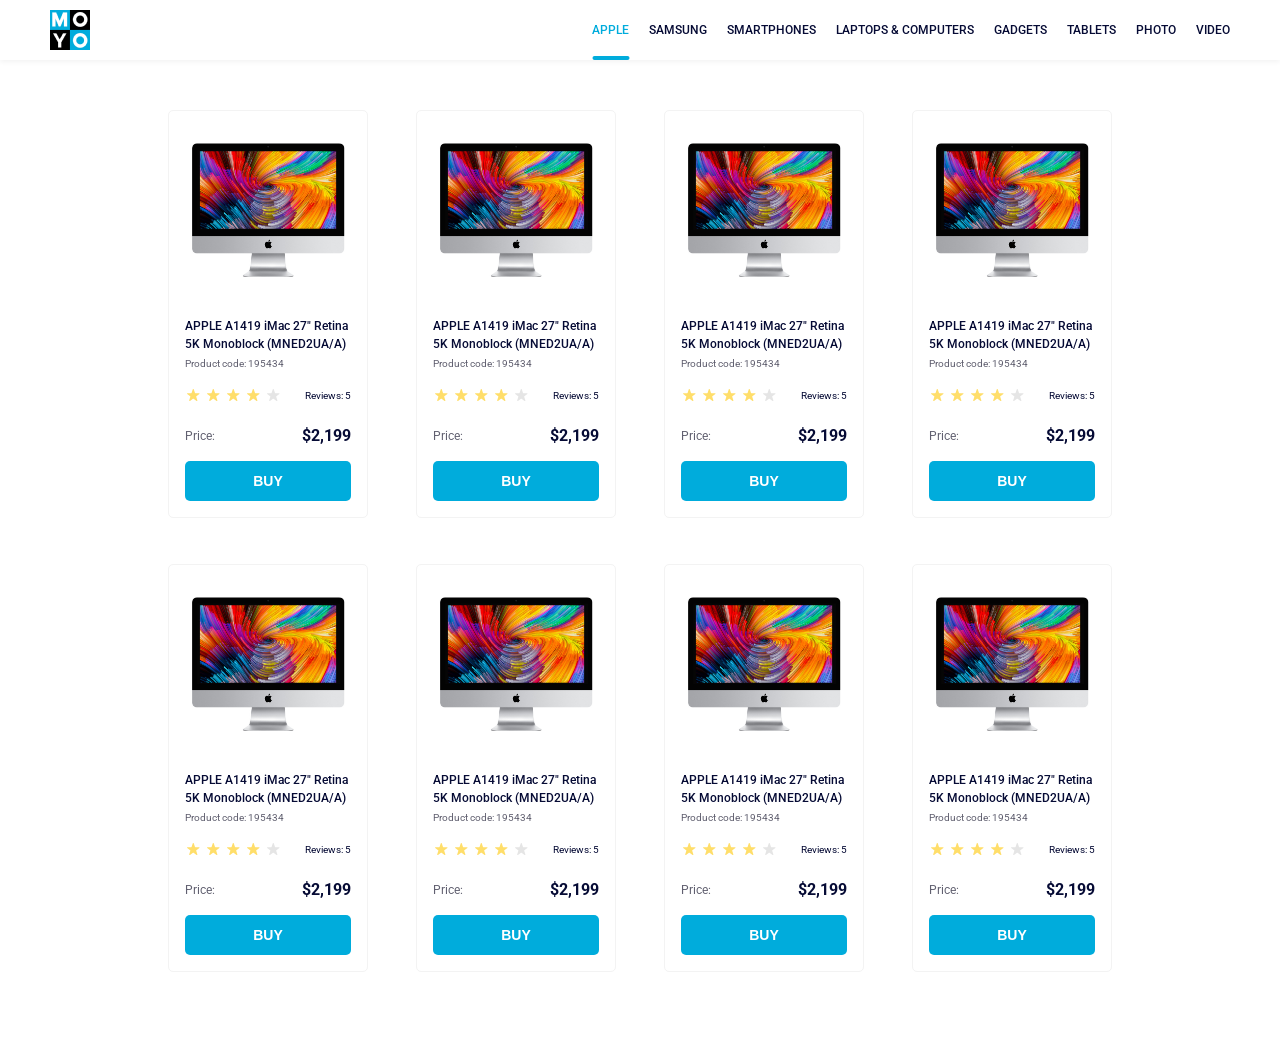
<file: index.html>
<!doctype html><html lang="en"><head><meta charset="utf-8"><meta name="viewport" content="width=device-width, initial-scale=1.0"><title>Catalog Page</title><link rel="preconnect" href="https://fonts.googleapis.com"><link rel="preconnect" href="https://fonts.gstatic.com"><link href="https://fonts.googleapis.com/css2?family=Roboto:ital,wght@0,100..900;1,100..900&display=swap" rel="stylesheet"><link rel="stylesheet" href="index.5441d8fe.css"></head><body> <header class="header"> <a href="#" class="header__logo"> <img src="logo.eddae0ff.png" alt="moyo-logo"> </a> <nav class="nav"> <ul class="nav__list"> <li class="nav__item"> <a href="#" class="is-active nav__link"> APPLE </a> </li> <li class="nav__item"> <a href="#" class="nav__link"> SAMSUNG </a> </li> <li class="nav__item"> <a href="#" class="nav__link"> SMARTPHONES </a> </li> <li class="nav__item"> <a href="#" class="nav__link" data-qa="nav-hover"> LAPTOPS & COMPUTERS </a> </li> <li class="nav__item"> <a href="#" class="nav__link"> GADGETS </a> </li> <li class="nav__item"> <a href="#" class="nav__link"> TABLETS </a> </li> <li class="nav__item"> <a href="#" class="nav__link"> PHOTO </a> </li> <li class="nav__item"> <a href="#" class="nav__link"> VIDEO </a> </li> </ul> </nav> </header> <main class="catalog"> <article class="card catalog__card" data-qa="card"> <div class="card__header"> <img src="imac.202c52ff.jpeg" alt="APPLE A1419 iMac 27 Retina 5k image" class="card__image"> <h3 class="card__title"> APPLE A1419 iMac 27" Retina <br> 5K Monoblock (MNED2UA/A) </h3> <p class="card__code">Product code: 195434</p> </div> <div class="card__rating"> <div class="stars stars--4"> <div class="stars__star"></div> <div class="stars__star"></div> <div class="stars__star"></div> <div class="stars__star"></div> <div class="stars__star"></div> </div> <p class="card__reviews">Reviews: 5</p> </div> <div class="card__price"> <span class="card__price-label">Price:</span> <span class="card__price-value">$2,199</span> </div> <button class="card__button" data-qa="card-hover"> Buy </button> </article> <article class="card catalog__card"> <div class="card__header"> <img src="imac.202c52ff.jpeg" alt="APPLE A1419 iMac 27 Retina 5K image" class="card__image"> <h3 class="card__title"> APPLE A1419 iMac 27" Retina <br> 5K Monoblock (MNED2UA/A) </h3> <p class="card__code">Product code: 195434</p> </div> <div class="card__rating"> <div class="stars stars--4"> <div class="stars__star"></div> <div class="stars__star"></div> <div class="stars__star"></div> <div class="stars__star"></div> <div class="stars__star"></div> </div> <p class="card__reviews">Reviews: 5</p> </div> <div class="card__price"> <span class="card__price-label">Price:</span> <span class="card__price-value">$2,199</span> </div> <button class="card__button" data-qa="card-hover"> Buy </button> </article> <article class="card catalog__card"> <div class="card__header"> <img src="imac.202c52ff.jpeg" alt="APPLE A1419 iMac 27 Retina 5K image" class="card__image"> <h3 class="card__title"> APPLE A1419 iMac 27" Retina <br> 5K Monoblock (MNED2UA/A) </h3> <p class="card__code">Product code: 195434</p> </div> <div class="card__rating"> <div class="stars stars--4"> <div class="stars__star"></div> <div class="stars__star"></div> <div class="stars__star"></div> <div class="stars__star"></div> <div class="stars__star"></div> </div> <p class="card__reviews">Reviews: 5</p> </div> <div class="card__price"> <span class="card__price-label">Price:</span> <span class="card__price-value">$2,199</span> </div> <button class="card__button" data-qa="card-hover"> Buy </button> </article> <article class="card catalog__card"> <div class="card__header"> <img src="imac.202c52ff.jpeg" alt="APPLE A1419 iMac 27 Retina 5K image" class="card__image"> <h3 class="card__title"> APPLE A1419 iMac 27" Retina <br> 5K Monoblock (MNED2UA/A) </h3> <p class="card__code">Product code: 195434</p> </div> <div class="card__rating"> <div class="stars stars--4"> <div class="stars__star"></div> <div class="stars__star"></div> <div class="stars__star"></div> <div class="stars__star"></div> <div class="stars__star"></div> </div> <p class="card__reviews">Reviews: 5</p> </div> <div class="card__price"> <span class="card__price-label">Price:</span> <span class="card__price-value">$2,199</span> </div> <button class="card__button" data-qa="card-hover"> Buy </button> </article> <article class="card catalog__card"> <div class="card__header"> <img src="imac.202c52ff.jpeg" alt="APPLE A1419 iMac 27 Retina 5K image" class="card__image"> <h3 class="card__title"> APPLE A1419 iMac 27" Retina <br> 5K Monoblock (MNED2UA/A) </h3> <p class="card__code">Product code: 195434</p> </div> <div class="card__rating"> <div class="stars stars--4"> <div class="stars__star"></div> <div class="stars__star"></div> <div class="stars__star"></div> <div class="stars__star"></div> <div class="stars__star"></div> </div> <p class="card__reviews">Reviews: 5</p> </div> <div class="card__price"> <span class="card__price-label">Price:</span> <span class="card__price-value">$2,199</span> </div> <button class="card__button" data-qa="card-hover"> Buy </button> </article> <article class="card catalog__card"> <div class="card__header"> <img src="imac.202c52ff.jpeg" alt="APPLE A1419 iMac 27 Retina 5K image" class="card__image"> <h3 class="card__title"> APPLE A1419 iMac 27" Retina <br> 5K Monoblock (MNED2UA/A) </h3> <p class="card__code">Product code: 195434</p> </div> <div class="card__rating"> <div class="stars stars--4"> <div class="stars__star"></div> <div class="stars__star"></div> <div class="stars__star"></div> <div class="stars__star"></div> <div class="stars__star"></div> </div> <p class="card__reviews">Reviews: 5</p> </div> <div class="card__price"> <span class="card__price-label">Price:</span> <span class="card__price-value">$2,199</span> </div> <button class="card__button" data-qa="card-hover"> Buy </button> </article> <article class="card catalog__card"> <div class="card__header"> <img src="imac.202c52ff.jpeg" alt="APPLE A1419 iMac 27 Retina 5K image" class="card__image"> <h3 class="card__title"> APPLE A1419 iMac 27" Retina <br> 5K Monoblock (MNED2UA/A) </h3> <p class="card__code">Product code: 195434</p> </div> <div class="card__rating"> <div class="stars stars--4"> <div class="stars__star"></div> <div class="stars__star"></div> <div class="stars__star"></div> <div class="stars__star"></div> <div class="stars__star"></div> </div> <p class="card__reviews">Reviews: 5</p> </div> <div class="card__price"> <span class="card__price-label">Price:</span> <span class="card__price-value">$2,199</span> </div> <button class="card__button" data-qa="card-hover"> Buy </button> </article> <article class="card catalog__card"> <div class="card__header"> <img src="imac.202c52ff.jpeg" alt="APPLE A1419 iMac 27 Retina 5K image" class="card__image"> <h3 class="card__title"> APPLE A1419 iMac 27" Retina <br> 5K Monoblock (MNED2UA/A) </h3> <p class="card__code">Product code: 195434</p> </div> <div class="card__rating"> <div class="stars stars--4"> <div class="stars__star"></div> <div class="stars__star"></div> <div class="stars__star"></div> <div class="stars__star"></div> <div class="stars__star"></div> </div> <p class="card__reviews">Reviews: 5</p> </div> <div class="card__price"> <span class="card__price-label">Price:</span> <span class="card__price-value">$2,199</span> </div> <button class="card__button" data-qa="card-hover"> Buy </button> </article> </main> </body></html>
</file>
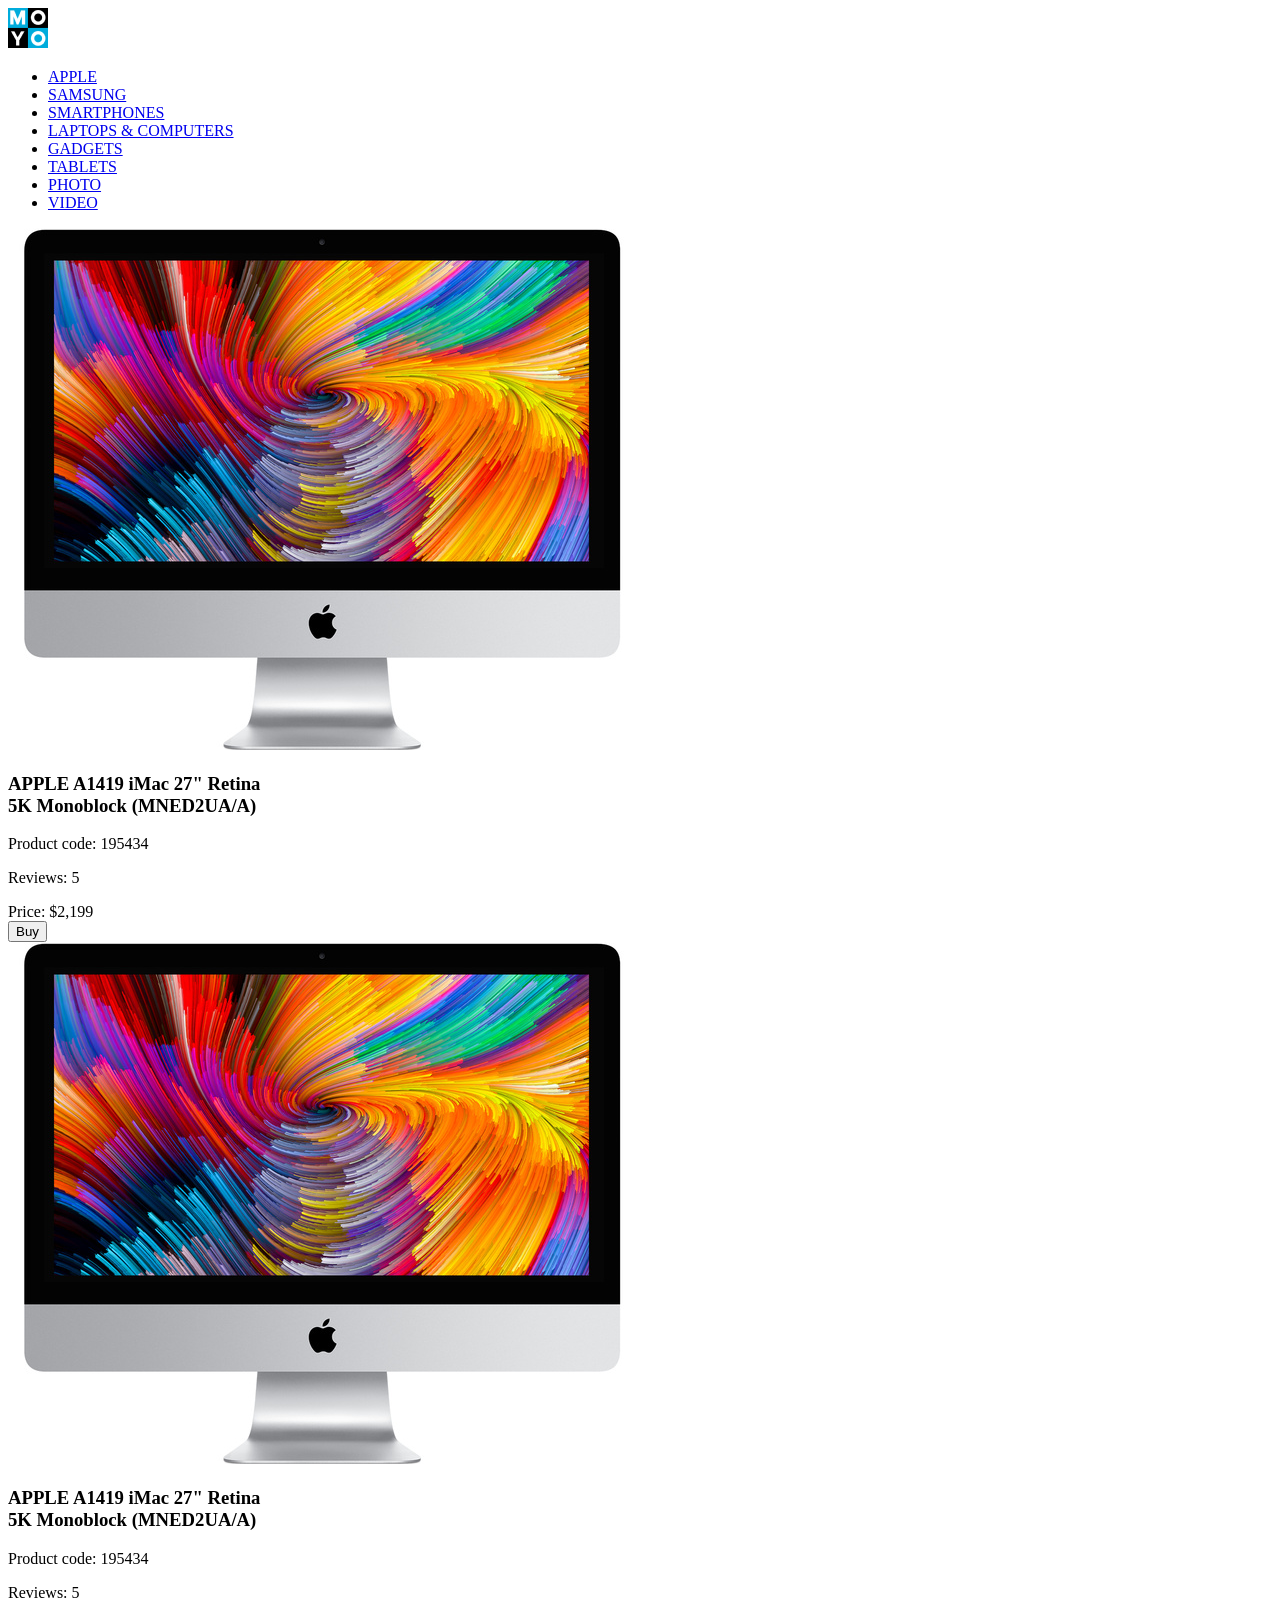
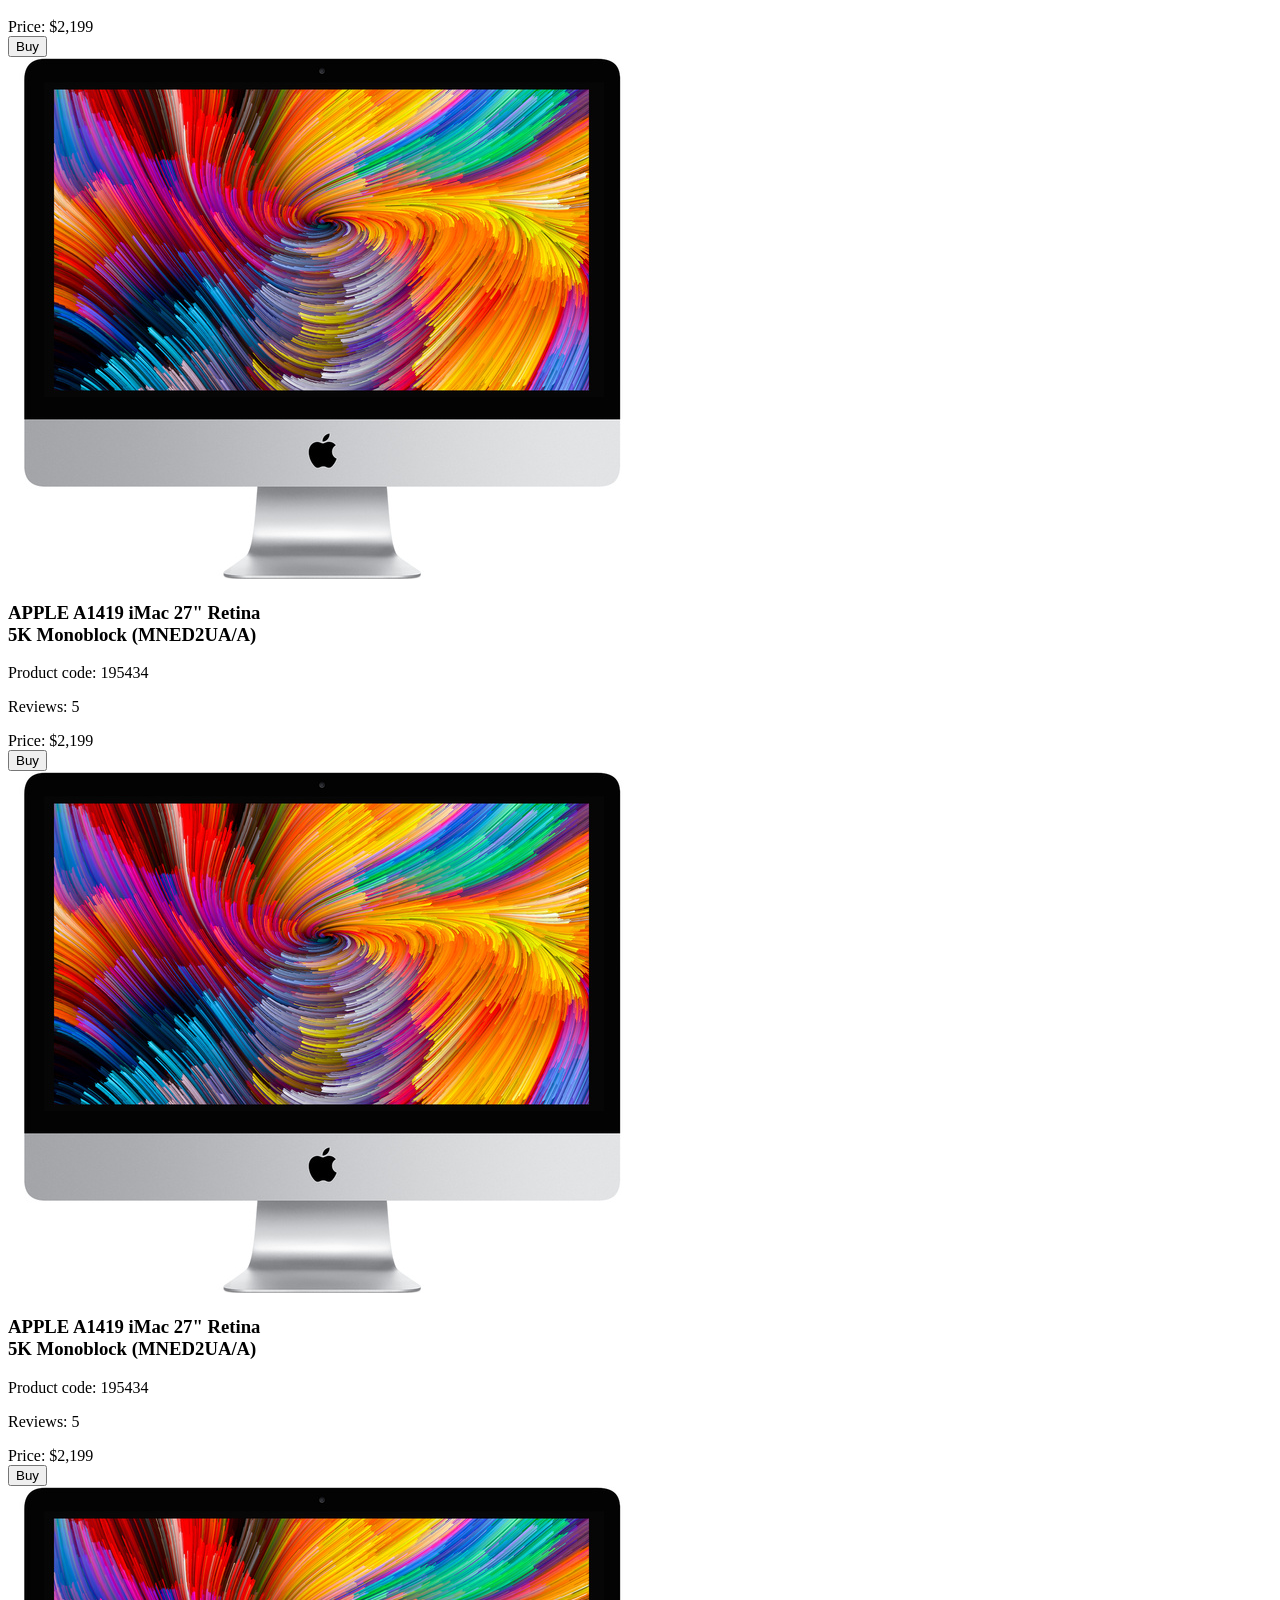
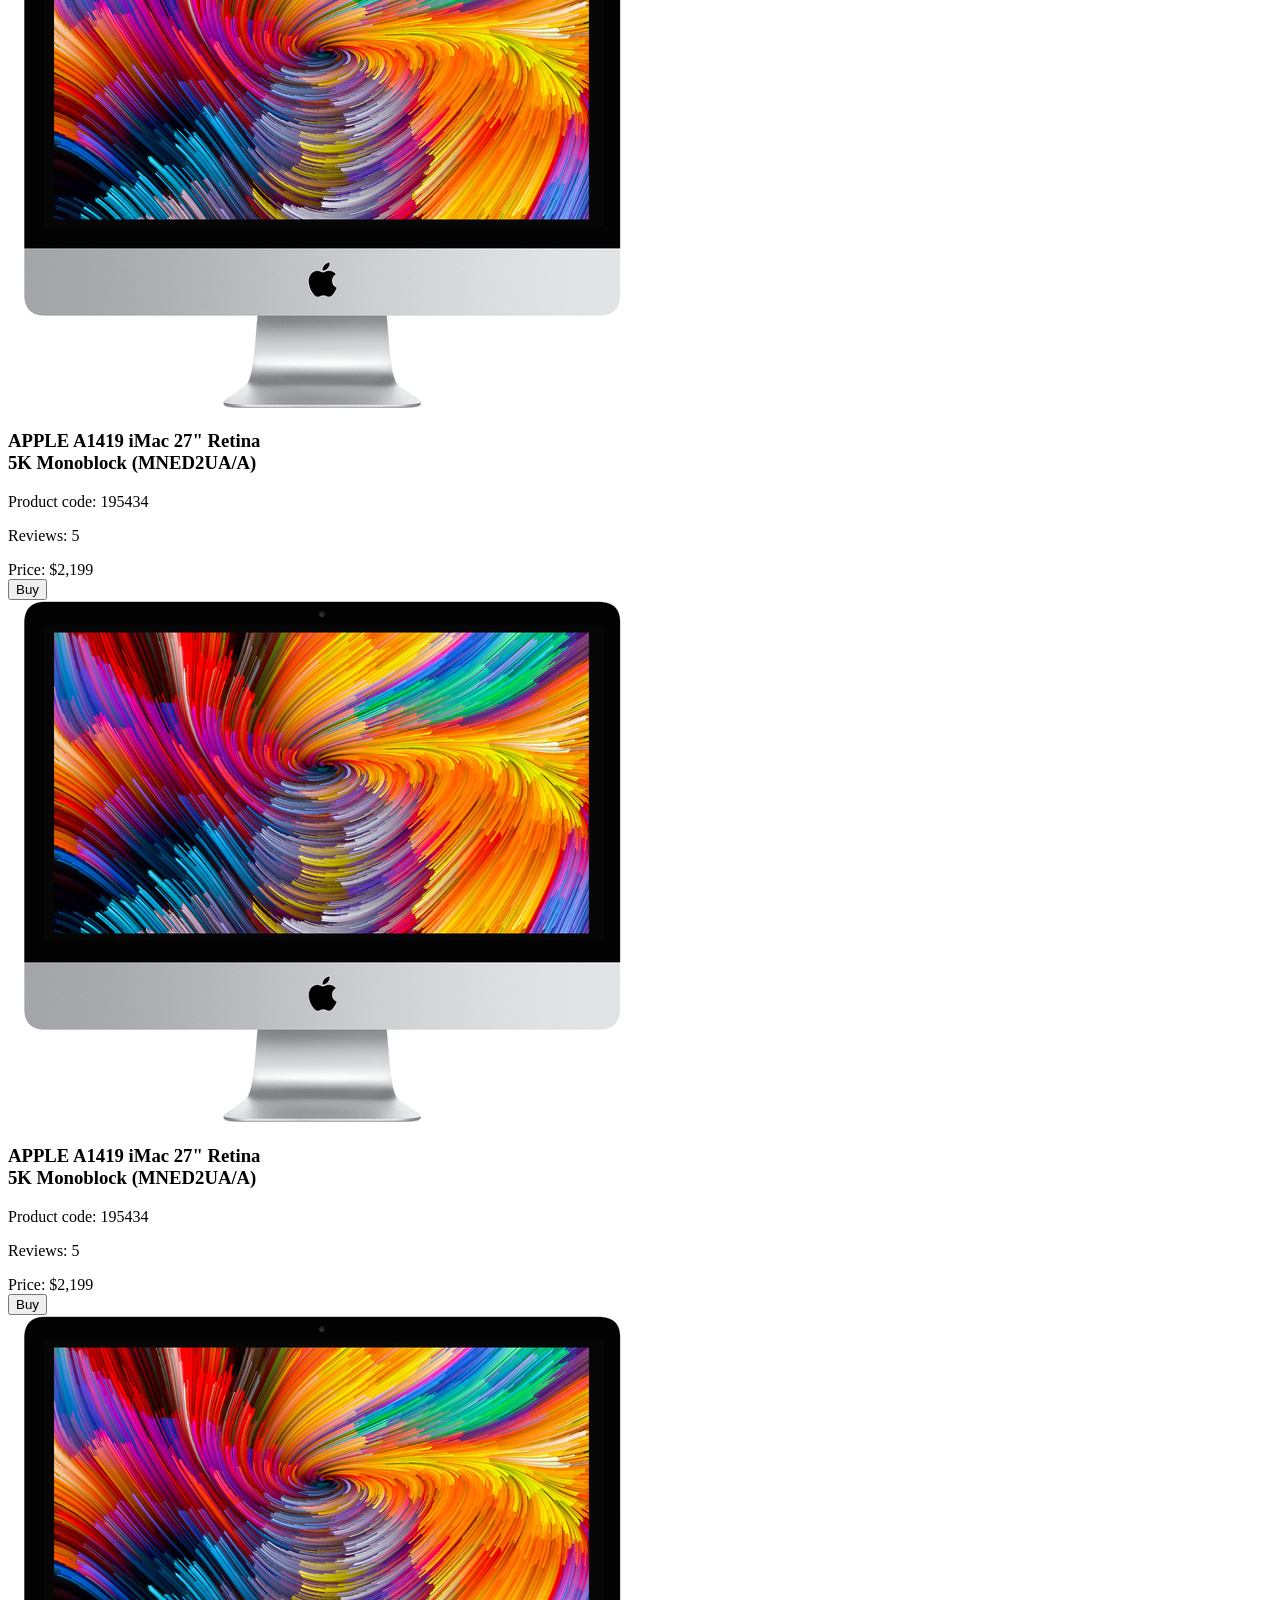
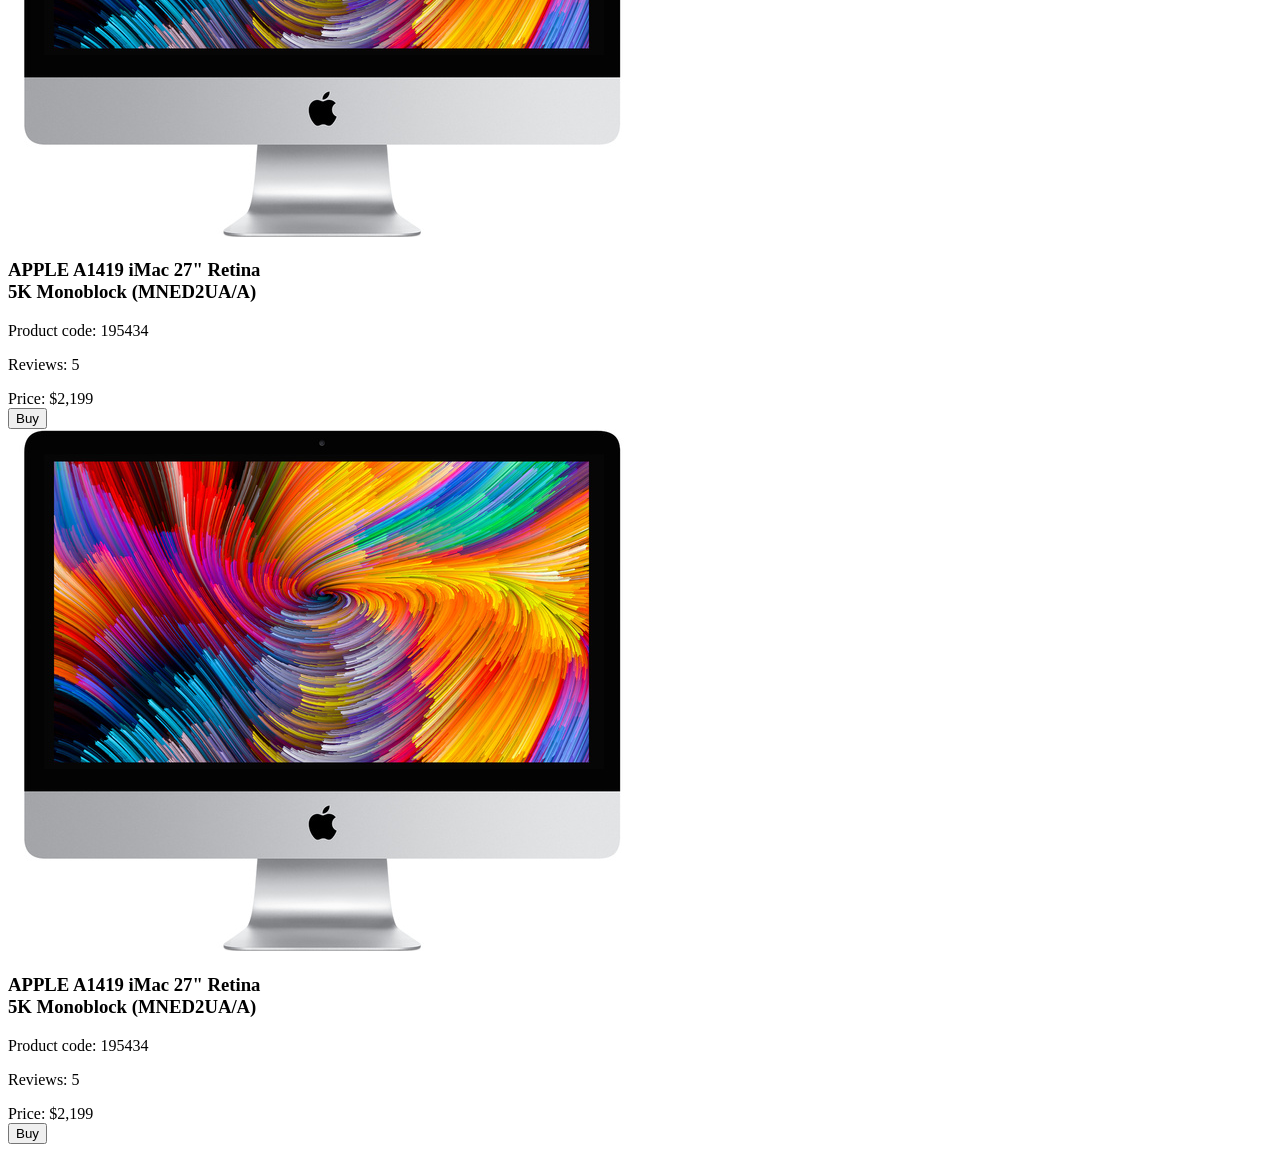
<file: src/index.html>
<!doctype html>
<html lang="en">
  <head>
    <meta charset="UTF-8" />
    <meta
      name="viewport"
      content="width=device-width, initial-scale=1.0"
    />
    <title>Catalog Page</title>
    <link
      rel="preconnect"
      href="https://fonts.googleapis.com"
    />
    <link
      rel="preconnect"
      href="https://fonts.gstatic.com"
    />
    <link
      href="https://fonts.googleapis.com/css2?family=Roboto:ital,wght@0,100..900;1,100..900&display=swap"
      rel="stylesheet"
    />
    <link
      rel="stylesheet"
      href="styles/index.scss"
    />
  </head>
  <body>
    <header class="header">
      <a
        href="#"
        class="header__logo"
      >
        <img
          src="images/logo.png"
          alt="moyo-logo"
        />
      </a>

      <nav class="nav">
        <ul class="nav__list">
          <li class="nav__item">
            <a
              href="#"
              class="is-active nav__link"
            >
              APPLE
            </a>
          </li>

          <li class="nav__item">
            <a
              href="#"
              class="nav__link"
            >
              SAMSUNG
            </a>
          </li>

          <li class="nav__item">
            <a
              href="#"
              class="nav__link"
            >
              SMARTPHONES
            </a>
          </li>

          <li class="nav__item">
            <a
              href="#"
              class="nav__link"
              data-qa="nav-hover"
            >
              LAPTOPS & COMPUTERS
            </a>
          </li>

          <li class="nav__item">
            <a
              href="#"
              class="nav__link"
            >
              GADGETS
            </a>
          </li>

          <li class="nav__item">
            <a
              href="#"
              class="nav__link"
            >
              TABLETS
            </a>
          </li>

          <li class="nav__item">
            <a
              href="#"
              class="nav__link"
            >
              PHOTO
            </a>
          </li>

          <li class="nav__item">
            <a
              href="#"
              class="nav__link"
            >
              VIDEO
            </a>
          </li>
        </ul>
      </nav>
    </header>

    <main class="catalog">
      <article
        class="card catalog__card"
        data-qa="card"
      >
        <div class="card__header">
          <img
            src="images/imac.jpeg"
            alt="APPLE A1419 iMac 27 Retina 5k image"
            class="card__image"
          />
          <h3 class="card__title">
            APPLE A1419 iMac 27" Retina
            <br />
            5K Monoblock (MNED2UA/A)
          </h3>
          <p class="card__code">Product code: 195434</p>
        </div>
        <div class="card__rating">
          <div class="stars stars--4">
            <div class="stars__star"></div>
            <div class="stars__star"></div>
            <div class="stars__star"></div>
            <div class="stars__star"></div>
            <div class="stars__star"></div>
          </div>
          <p class="card__reviews">Reviews: 5</p>
        </div>
        <div class="card__price">
          <span class="card__price-label">Price:</span>
          <span class="card__price-value">$2,199</span>
        </div>
        <button
          class="card__button"
          data-qa="card-hover"
        >
          Buy
        </button>
      </article>

      <article class="card catalog__card">
        <div class="card__header">
          <img
            src="images/imac.jpeg"
            alt="APPLE A1419 iMac 27 Retina 5K image"
            class="card__image"
          />
          <h3 class="card__title">
            APPLE A1419 iMac 27" Retina
            <br />
            5K Monoblock (MNED2UA/A)
          </h3>
          <p class="card__code">Product code: 195434</p>
        </div>
        <div class="card__rating">
          <div class="stars stars--4">
            <div class="stars__star"></div>
            <div class="stars__star"></div>
            <div class="stars__star"></div>
            <div class="stars__star"></div>
            <div class="stars__star"></div>
          </div>
          <p class="card__reviews">Reviews: 5</p>
        </div>
        <div class="card__price">
          <span class="card__price-label">Price:</span>
          <span class="card__price-value">$2,199</span>
        </div>
        <button
          class="card__button"
          data-qa="card-hover"
        >
          Buy
        </button>
      </article>

      <article class="card catalog__card">
        <div class="card__header">
          <img
            src="images/imac.jpeg"
            alt="APPLE A1419 iMac 27 Retina 5K image"
            class="card__image"
          />
          <h3 class="card__title">
            APPLE A1419 iMac 27" Retina
            <br />
            5K Monoblock (MNED2UA/A)
          </h3>
          <p class="card__code">Product code: 195434</p>
        </div>
        <div class="card__rating">
          <div class="stars stars--4">
            <div class="stars__star"></div>
            <div class="stars__star"></div>
            <div class="stars__star"></div>
            <div class="stars__star"></div>
            <div class="stars__star"></div>
          </div>
          <p class="card__reviews">Reviews: 5</p>
        </div>
        <div class="card__price">
          <span class="card__price-label">Price:</span>
          <span class="card__price-value">$2,199</span>
        </div>
        <button
          class="card__button"
          data-qa="card-hover"
        >
          Buy
        </button>
      </article>

      <article class="card catalog__card">
        <div class="card__header">
          <img
            src="images/imac.jpeg"
            alt="APPLE A1419 iMac 27 Retina 5K image"
            class="card__image"
          />
          <h3 class="card__title">
            APPLE A1419 iMac 27" Retina
            <br />
            5K Monoblock (MNED2UA/A)
          </h3>
          <p class="card__code">Product code: 195434</p>
        </div>
        <div class="card__rating">
          <div class="stars stars--4">
            <div class="stars__star"></div>
            <div class="stars__star"></div>
            <div class="stars__star"></div>
            <div class="stars__star"></div>
            <div class="stars__star"></div>
          </div>
          <p class="card__reviews">Reviews: 5</p>
        </div>
        <div class="card__price">
          <span class="card__price-label">Price:</span>
          <span class="card__price-value">$2,199</span>
        </div>
        <button
          class="card__button"
          data-qa="card-hover"
        >
          Buy
        </button>
      </article>

      <article class="card catalog__card">
        <div class="card__header">
          <img
            src="images/imac.jpeg"
            alt="APPLE A1419 iMac 27 Retina 5K image"
            class="card__image"
          />
          <h3 class="card__title">
            APPLE A1419 iMac 27" Retina
            <br />
            5K Monoblock (MNED2UA/A)
          </h3>
          <p class="card__code">Product code: 195434</p>
        </div>
        <div class="card__rating">
          <div class="stars stars--4">
            <div class="stars__star"></div>
            <div class="stars__star"></div>
            <div class="stars__star"></div>
            <div class="stars__star"></div>
            <div class="stars__star"></div>
          </div>
          <p class="card__reviews">Reviews: 5</p>
        </div>
        <div class="card__price">
          <span class="card__price-label">Price:</span>
          <span class="card__price-value">$2,199</span>
        </div>
        <button
          class="card__button"
          data-qa="card-hover"
        >
          Buy
        </button>
      </article>

      <article class="card catalog__card">
        <div class="card__header">
          <img
            src="images/imac.jpeg"
            alt="APPLE A1419 iMac 27 Retina 5K image"
            class="card__image"
          />
          <h3 class="card__title">
            APPLE A1419 iMac 27" Retina
            <br />
            5K Monoblock (MNED2UA/A)
          </h3>
          <p class="card__code">Product code: 195434</p>
        </div>
        <div class="card__rating">
          <div class="stars stars--4">
            <div class="stars__star"></div>
            <div class="stars__star"></div>
            <div class="stars__star"></div>
            <div class="stars__star"></div>
            <div class="stars__star"></div>
          </div>
          <p class="card__reviews">Reviews: 5</p>
        </div>
        <div class="card__price">
          <span class="card__price-label">Price:</span>
          <span class="card__price-value">$2,199</span>
        </div>
        <button
          class="card__button"
          data-qa="card-hover"
        >
          Buy
        </button>
      </article>

      <article class="card catalog__card">
        <div class="card__header">
          <img
            src="images/imac.jpeg"
            alt="APPLE A1419 iMac 27 Retina 5K image"
            class="card__image"
          />
          <h3 class="card__title">
            APPLE A1419 iMac 27" Retina
            <br />
            5K Monoblock (MNED2UA/A)
          </h3>
          <p class="card__code">Product code: 195434</p>
        </div>
        <div class="card__rating">
          <div class="stars stars--4">
            <div class="stars__star"></div>
            <div class="stars__star"></div>
            <div class="stars__star"></div>
            <div class="stars__star"></div>
            <div class="stars__star"></div>
          </div>
          <p class="card__reviews">Reviews: 5</p>
        </div>
        <div class="card__price">
          <span class="card__price-label">Price:</span>
          <span class="card__price-value">$2,199</span>
        </div>
        <button
          class="card__button"
          data-qa="card-hover"
        >
          Buy
        </button>
      </article>

      <article class="card catalog__card">
        <div class="card__header">
          <img
            src="images/imac.jpeg"
            alt="APPLE A1419 iMac 27 Retina 5K image"
            class="card__image"
          />
          <h3 class="card__title">
            APPLE A1419 iMac 27" Retina
            <br />
            5K Monoblock (MNED2UA/A)
          </h3>
          <p class="card__code">Product code: 195434</p>
        </div>
        <div class="card__rating">
          <div class="stars stars--4">
            <div class="stars__star"></div>
            <div class="stars__star"></div>
            <div class="stars__star"></div>
            <div class="stars__star"></div>
            <div class="stars__star"></div>
          </div>
          <p class="card__reviews">Reviews: 5</p>
        </div>
        <div class="card__price">
          <span class="card__price-label">Price:</span>
          <span class="card__price-value">$2,199</span>
        </div>
        <button
          class="card__button"
          data-qa="card-hover"
        >
          Buy
        </button>
      </article>
    </main>
  </body>
</html>
</file>
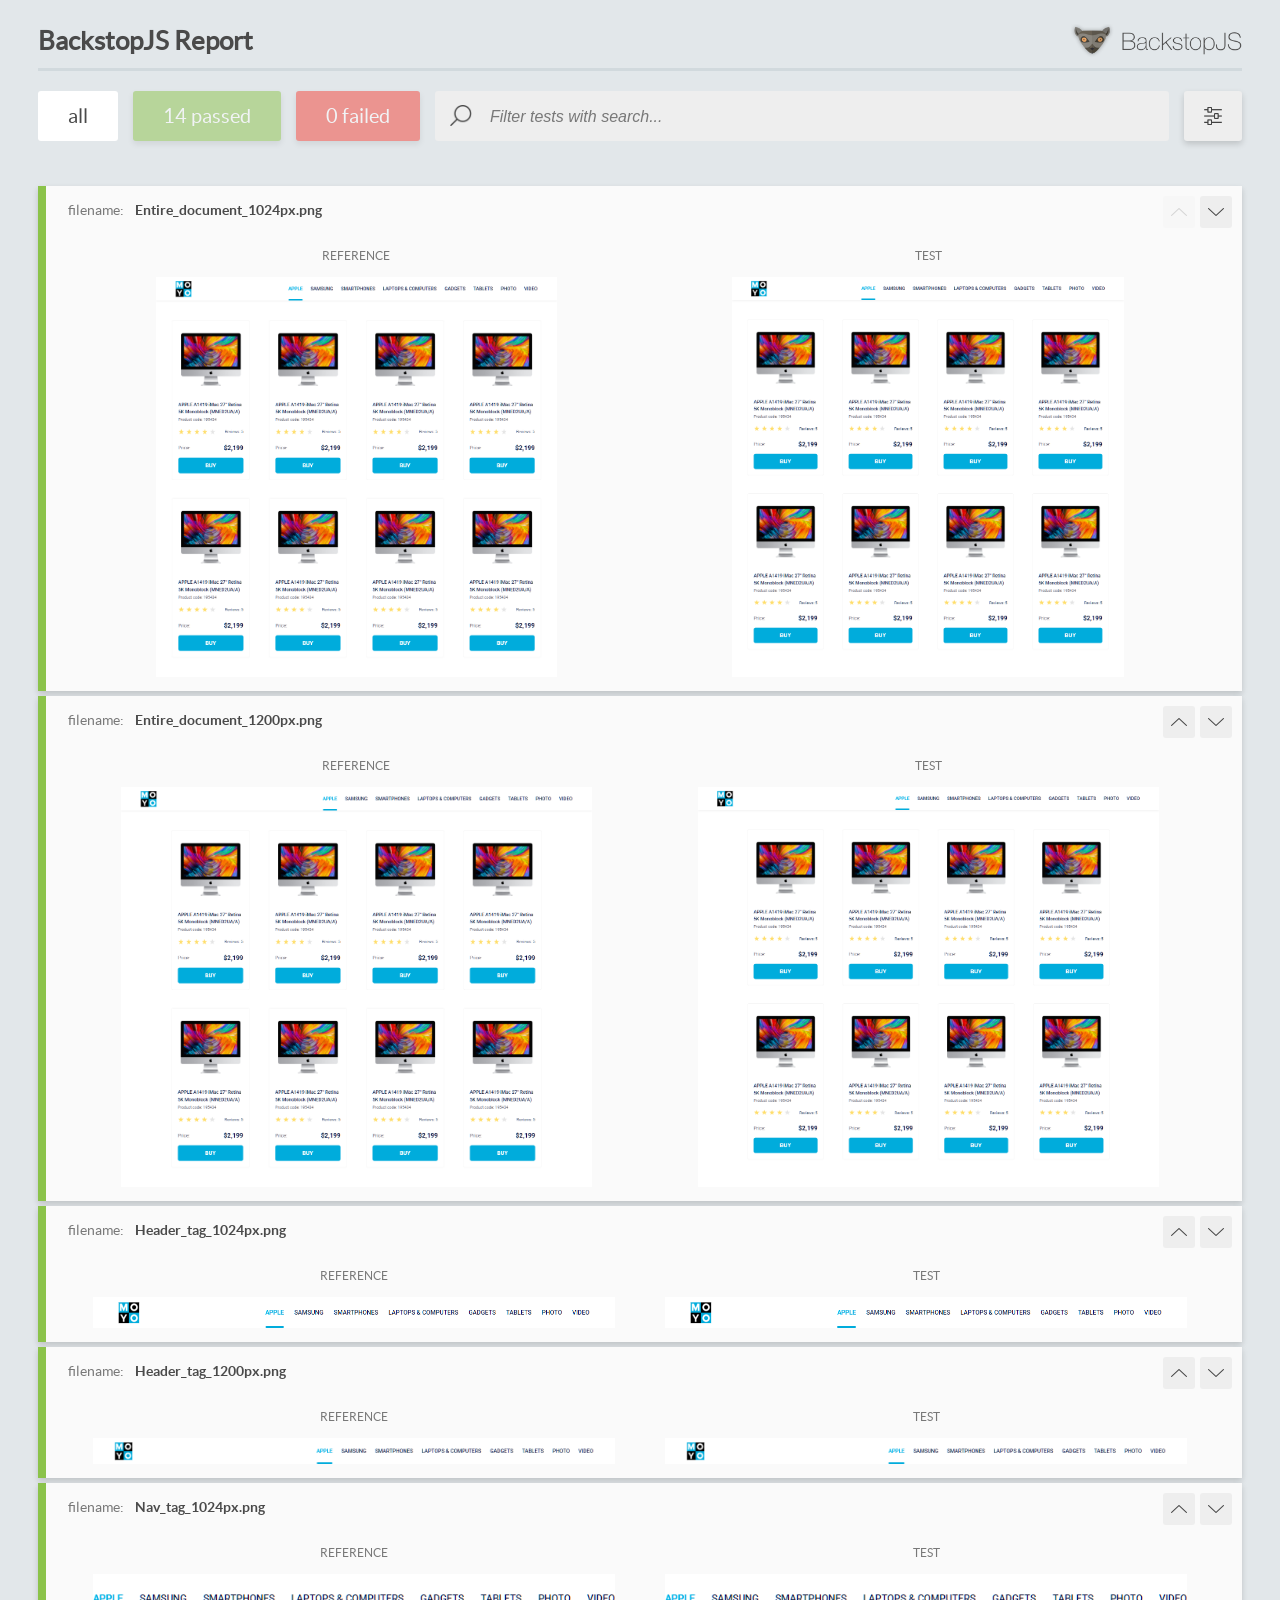
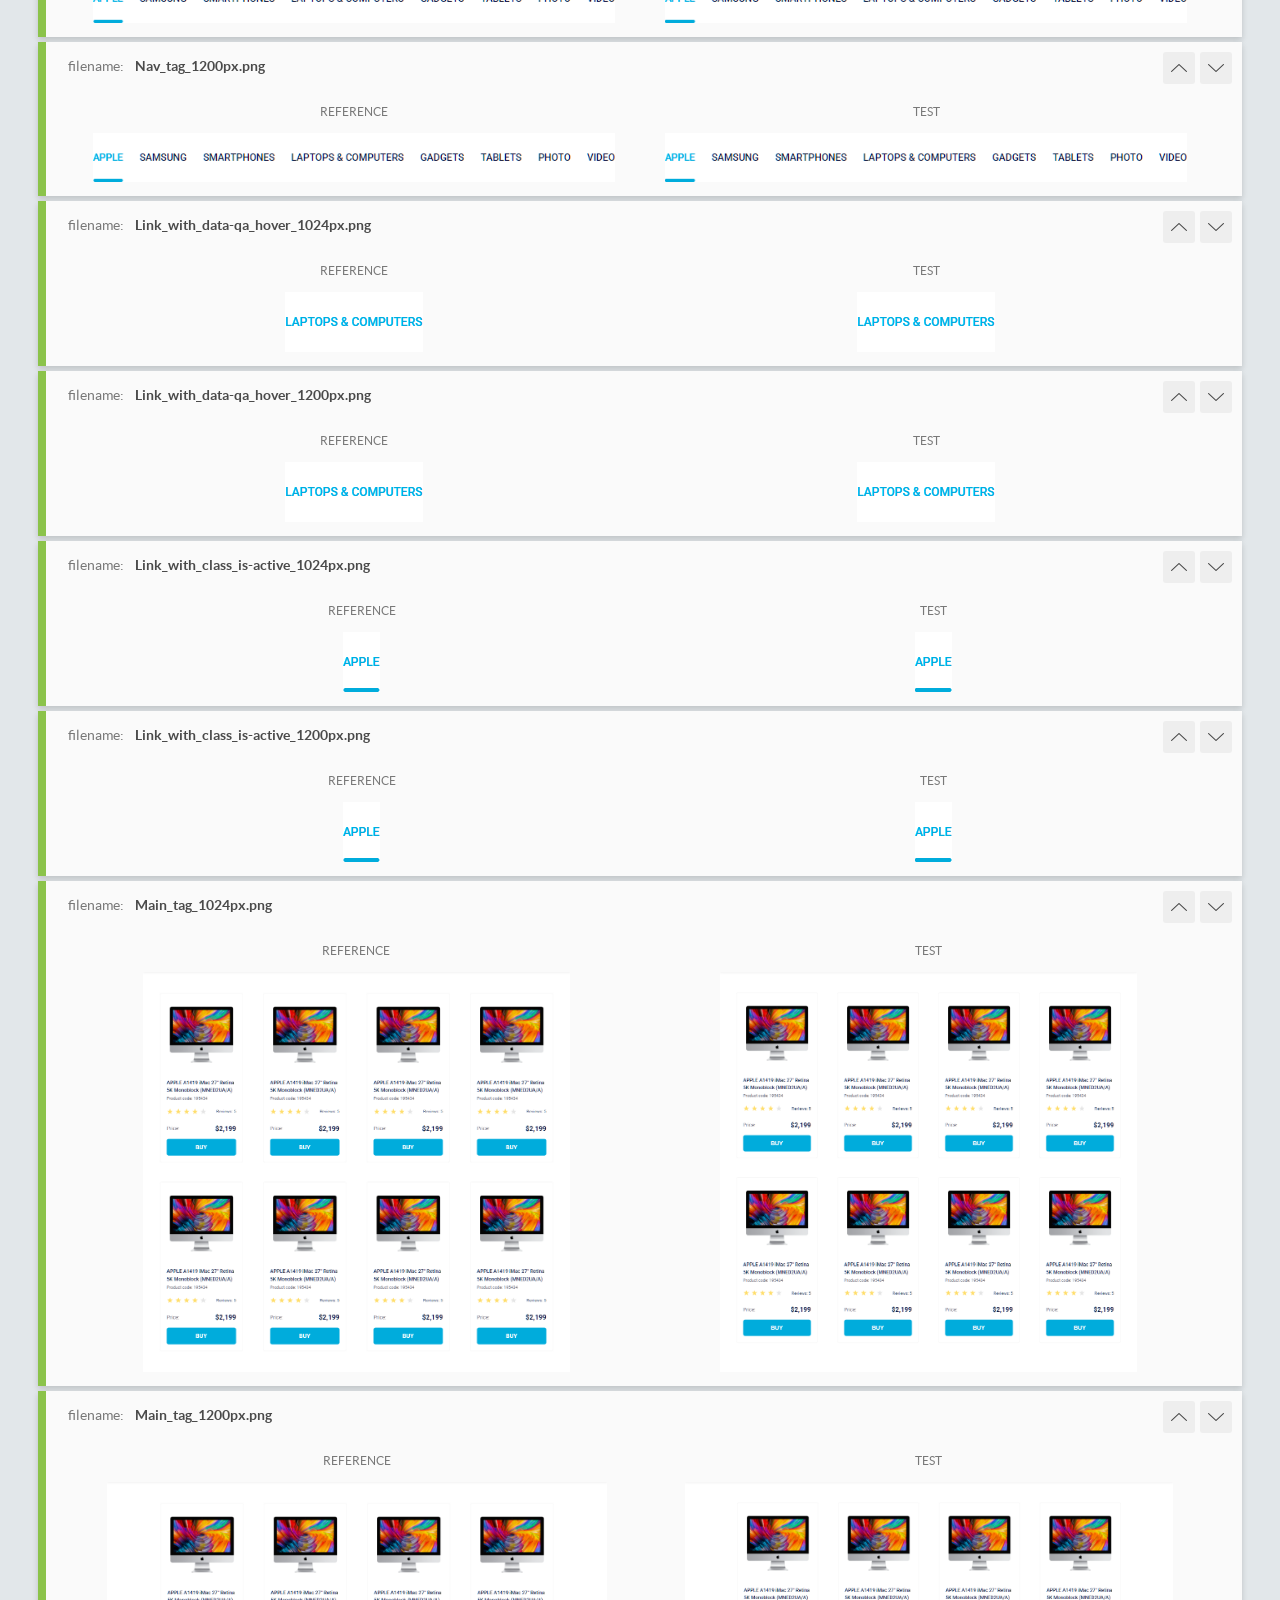
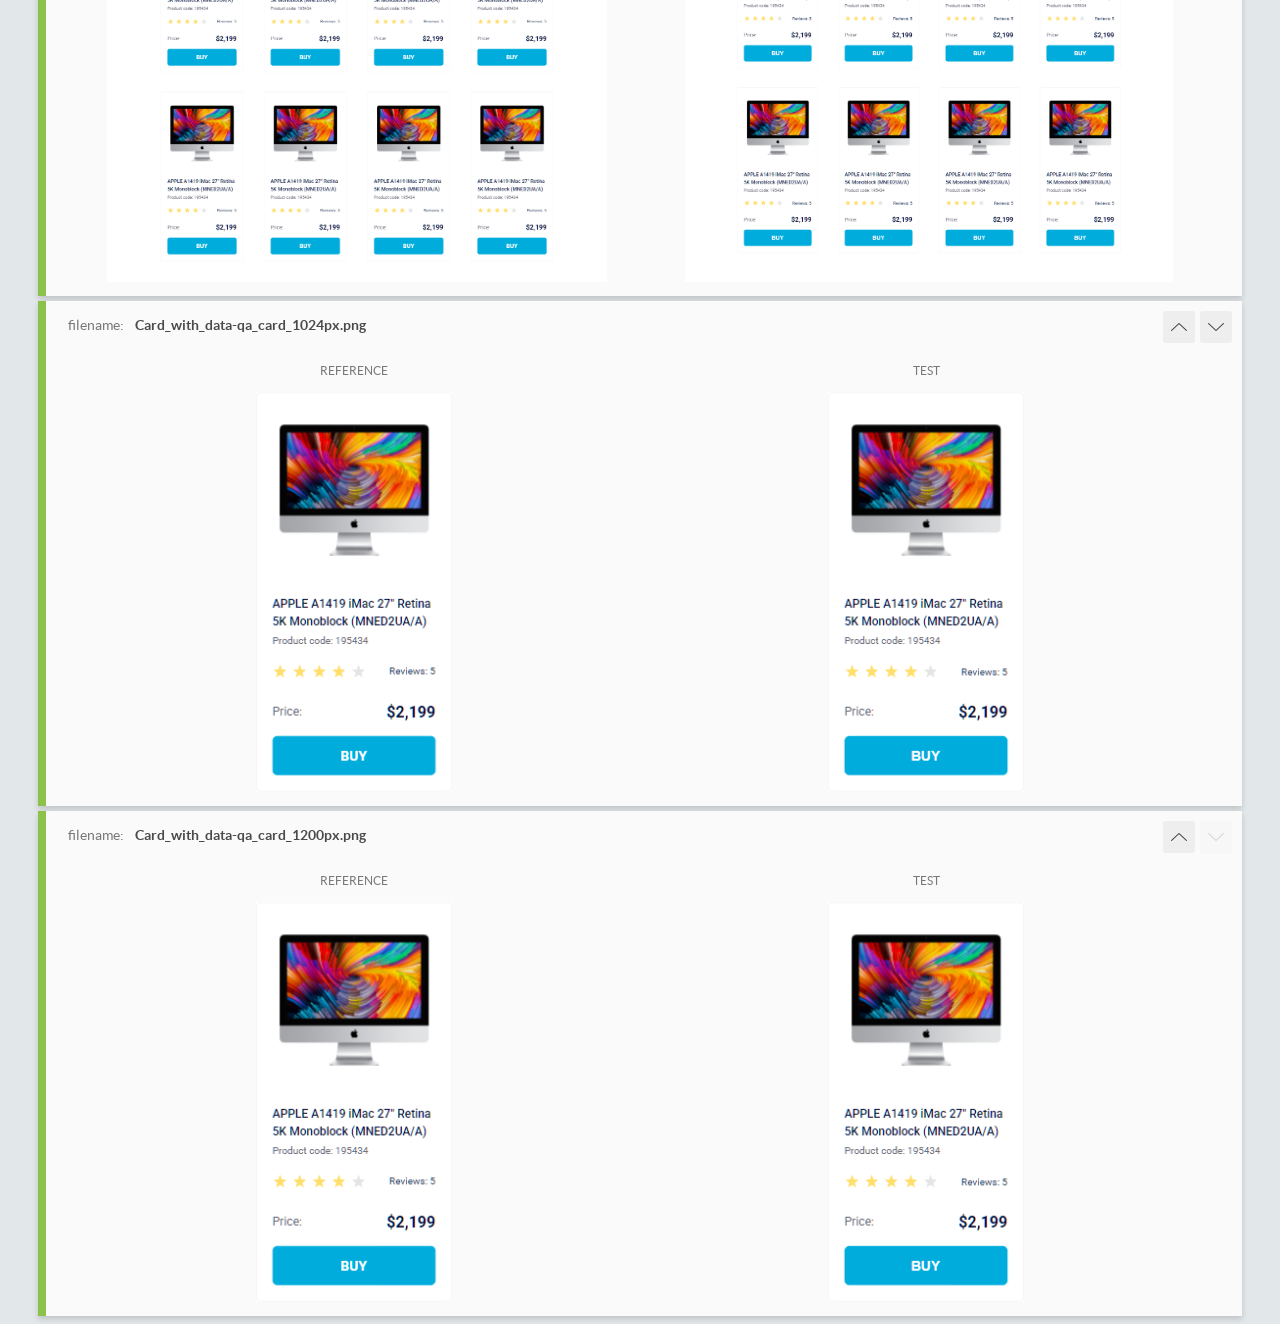
<file: report/html_report/index.html>
<!DOCTYPE html>
<html>
  <head>
    <meta charset="utf-8">
    <!-- Disable Cache -->
    <meta http-equiv="Cache-Control" content="no-cache, no-store, must-revalidate">
    <meta http-equiv="Pragma" content="no-cache">
    <meta http-equiv="Expires" content="0">

    <title>BackstopJS Report</title>

    <style>
      @font-face {
          font-family: 'latoregular';
          src: url('./assets/fonts/lato-regular-webfont.woff2') format('woff2'),
              url('./assets/fonts/lato-regular-webfont.woff') format('woff');
          font-weight: 400;
          font-style: normal;
      }
      @font-face {
          font-family: 'latobold';
          src: url('./assets/fonts/lato-bold-webfont.woff2') format('woff2'),
              url('./assets/fonts/lato-bold-webfont.woff') format('woff');
          font-weight: 700;
          font-style: normal;
      }

      .ReactModal__Body--open {
          overflow: hidden;
      }
      .ReactModal__Body--open .header {
        display: none;
      }

    </style>
  </head>
  <body style="background-color: #E2E7EA">
    <div id="root">

    </div>
    <script>
      function report (report) { // eslint-disable-line no-unused-vars
        window.tests = report;
      }
    </script>
    <script src="config.js"></script>
    <script src="index_bundle.js"></script>
  </body>
</html>
</file>
<file: index.5441d8fe.css>
.header{justify-content:space-between;padding:0 50px;display:flex;box-shadow:0 2px 5px #0000000d}.header__logo{height:40px;margin:10px 0}.nav__list{margin:0;padding:0;list-style-type:none;display:flex}.nav__item{margin-left:20px}.nav__item:first-child{margin-left:0}@media (width>=488px){.catalog{grid-template-columns:repeat(2,200px)}}@media (width>=768px){.catalog{grid-template-columns:repeat(3,200px)}}@media (width>=1024px){.catalog{grid-template-columns:repeat(4,200px)}}.card{box-sizing:border-box;border:1px solid #f3f3f3;border-radius:5px;width:200px;font-family:Roboto,serif;font-weight:400}.card__image{object-fit:fill;padding-top:32px;width:160px;height:134px;padding-inline:19px;display:block}.card__title{color:#060b35;padding-inline:16px;margin:0;padding-top:40px;font-size:12px;font-weight:500;line-height:18px}.card__code{color:#616070;padding-inline:16px;margin:0;padding-top:4px;font-size:10px;line-height:14px}.card__rating{padding-inline:16px;justify-content:space-between;align-items:flex-end;padding-top:16px;display:flex}.card__reviews{vertical-align:bottom;color:#060b35;align-self:flex-end;margin:0;font-size:10px;line-height:14px}.card__price{padding-inline:16px;justify-content:space-between;padding-top:24px;display:flex}.card__price-label{color:#616070;font-size:12px;line-height:18px}.card__price-value{color:#060b35;font-size:16px;font-weight:700;line-height:18px}.card__button{text-transform:uppercase;color:#fff;background-color:#00acdc;border:none;border-radius:5px;justify-content:center;width:166px;height:40px;margin:16px;font-size:14px;font-weight:700;line-height:16px}.stars{justify-content:space-between;align-items:center;width:96px;height:16px;display:flex}.stars__star{background-image:url(star.822d561e.svg);background-position:50%;background-repeat:no-repeat;background-size:auto;border-radius:.5px;width:16px;height:16px;display:flex}.stars--0 .stars__star:nth-child(-n),.stars--1 .stars__star:nth-child(-n+1),.stars--2 .stars__star:nth-child(-n+2),.stars--3 .stars__star:nth-child(-n+3),.stars--4 .stars__star:nth-child(-n+4),.stars--5 .stars__star:nth-child(-n+5){background-image:url(star-active.edda4c43.svg)}body{margin:0;font-family:Roboto,serif;font-weight:500}.nav__link{color:#060b35;font-size:12px;line-height:60px;text-decoration:none;display:block}.nav__link:hover{color:#00acdc}.is-active{color:#00acdc;position:relative}.is-active:after{content:"";background-color:#00acdc;border-radius:8px;width:100%;height:4px;position:absolute;bottom:0;left:50%;transform:translate(-50%)}.catalog{grid-template-columns:repeat(minmax(200px,1fr));padding-top:50px;padding-bottom:72px;justify-content:center;gap:46px 48px;padding-inline:40px;display:grid}
/*# sourceMappingURL=index.5441d8fe.css.map */
</file>
